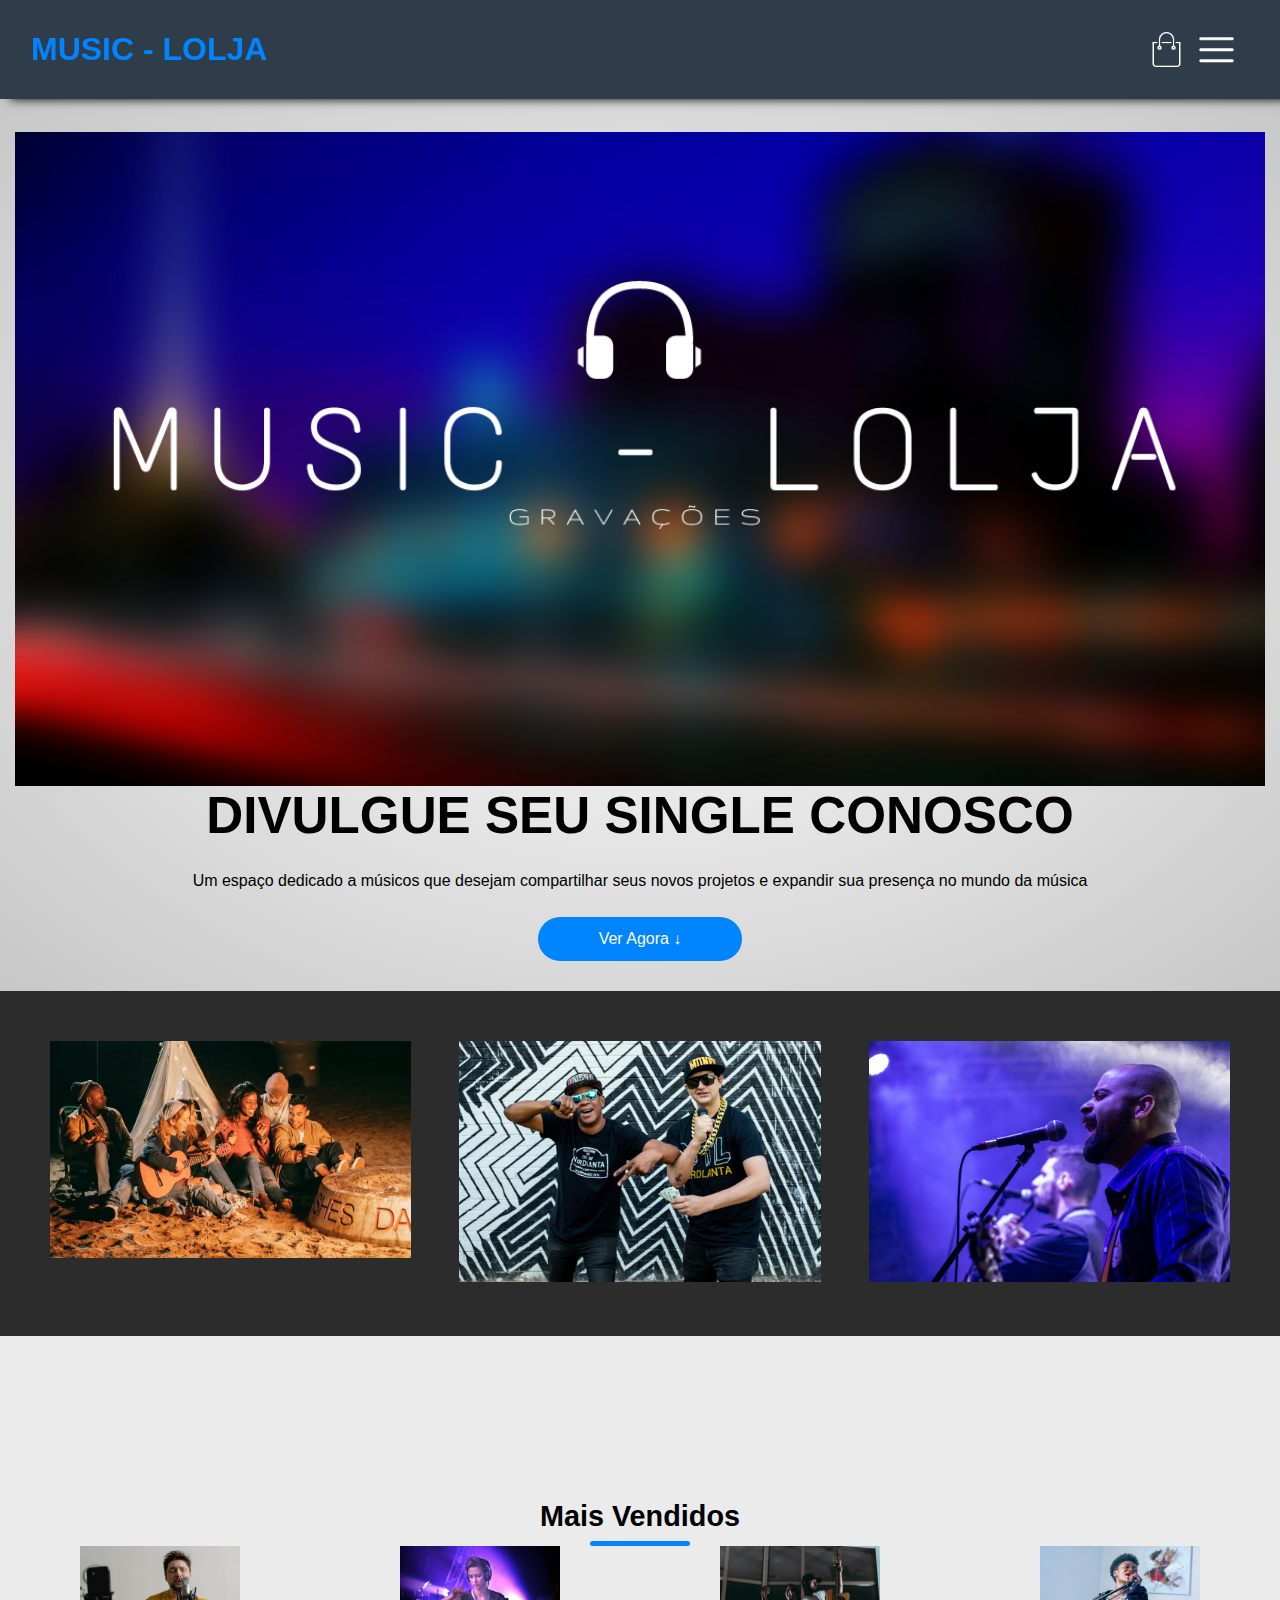
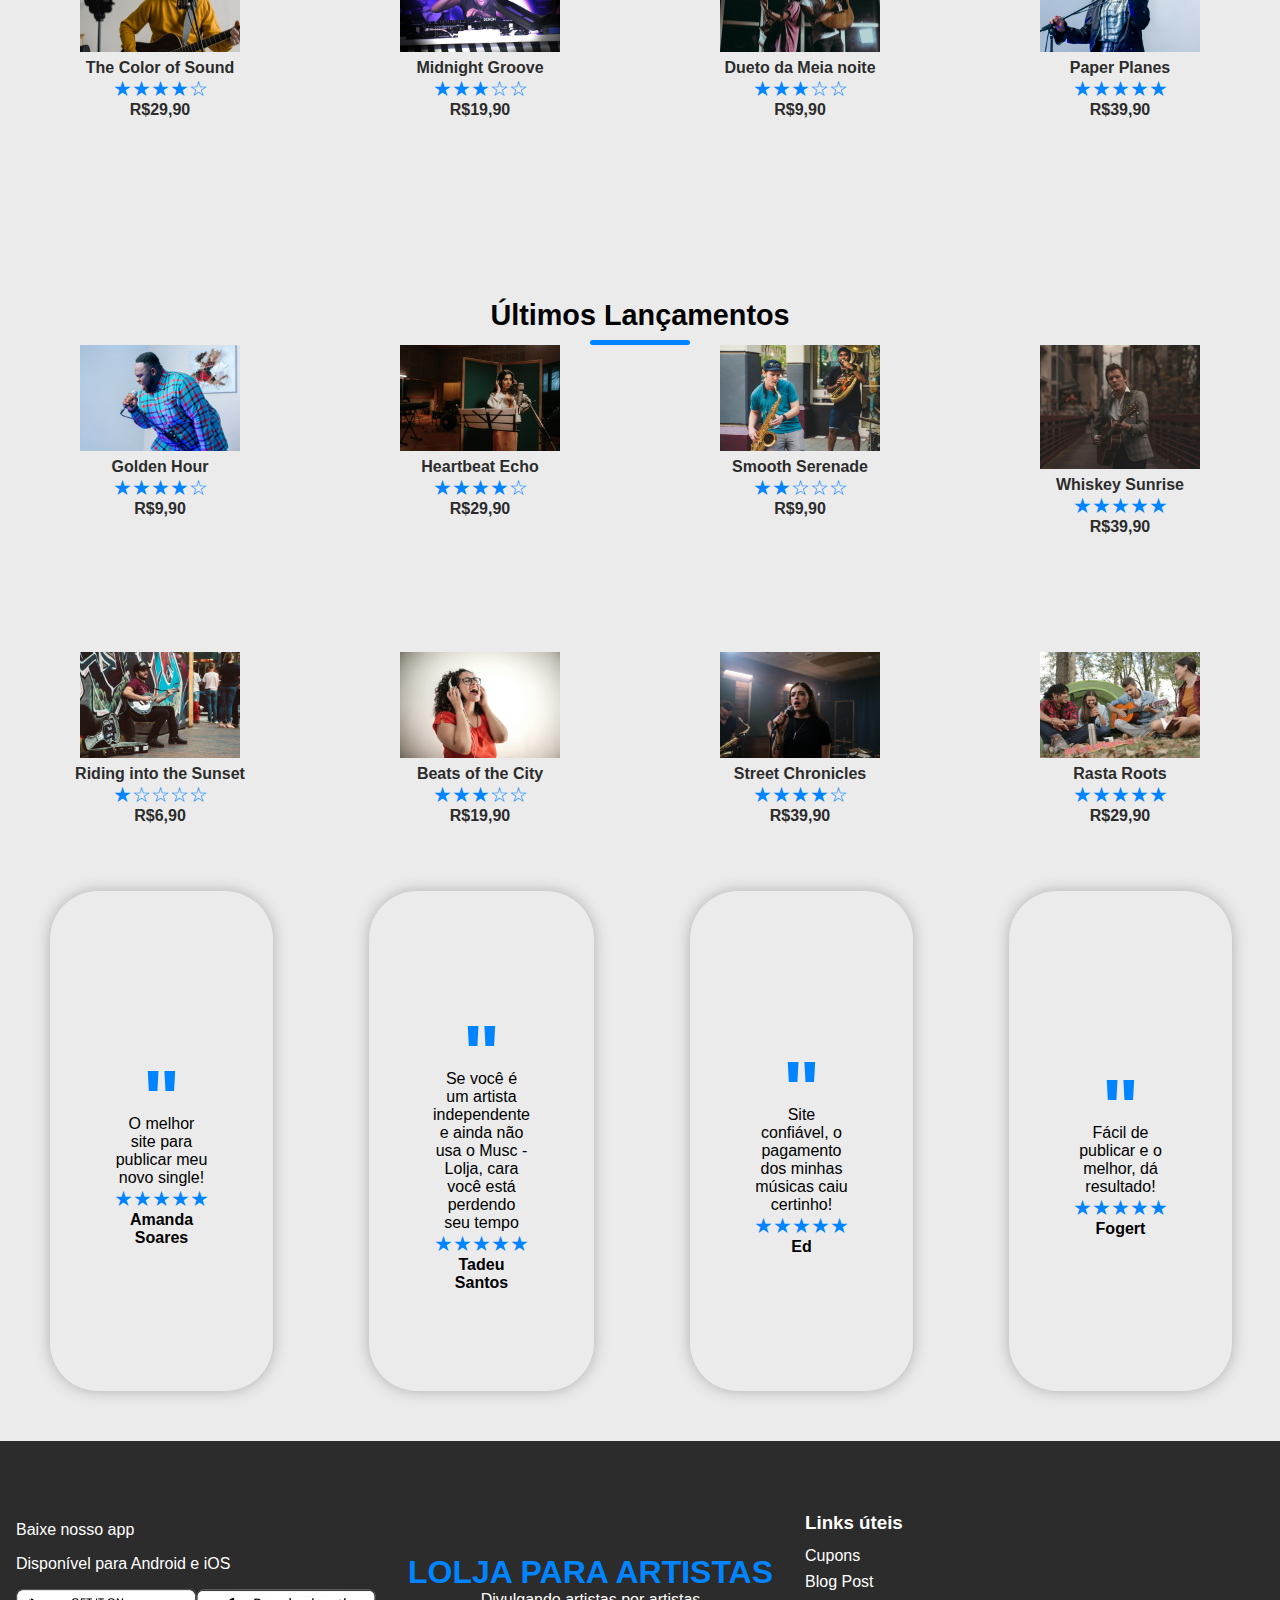
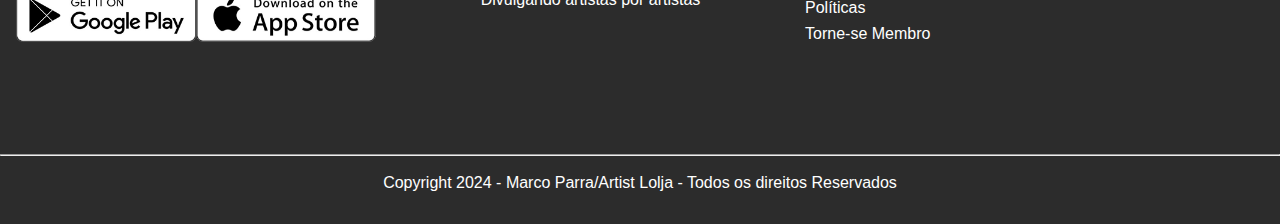
<file: index.html>
<!DOCTYPE html>
<html lang="pt-br">

<head>
    <meta charset="UTF-8">
    <meta name="viewport" content="width=device-width, initial-scale=1.0">
    <title>Music - Lolja </title>
    <link rel="stylesheet" href="/styles/globals.css">
</head>

<body>
    <div Class="navbar">
        <div class="header-inner-container">
            <h1 class="logo"><span> MUSIC - LOLJA </span></h1>
            <nav>
                <ul>
                    <li>
                        <a href="sobre.html"> Sobre </a>
                    </li>

                    <li>
                        <a href="contato.html"> Contatos </a>
                    </li>
                    <li>
                        <a href="login.html"> Login </a>
                    </li>
                </ul>
            </nav>
            <div class="nav-icon-container">
                <img src="/img/cart.png">
                <img src="/img/menu.png" class="menu-button">
            </div>
        </div>
    </div>
    <header>
        <div class="header-inner-container">
            <div class="header-bottom-side"></div>

            <div class="header-bottom-side-right">
                <img src="/img/MÚSICA.png" alt="">
            </div>

            <div class="header-bottom-side-left">
                <h2> DIVULGUE SEU SINGLE CONOSCO </h2>
                <p> Um espaço dedicado a músicos que desejam compartilhar seus novos projetos e expandir sua presença no
                    mundo da música </p>
                <button id="btnVerAgora">Ver Agora &#8595;</button>
            </div>
        </div>
    </header>

    <!--Main Content-->
    <main>
        <div class="gray-bg">
            <div class="page-inner-content">
                <div class="cols cols-3">
                    <a href="pag.html">
                        <img src="/img/images/products/big1.jpg" alt="Produto 1">
                    </a>
                    
                    <a href="pag.html">
                        <img src="/img/images/products/big2.jpg" alt="Produto 1">
                    </a>
                    <a href="pag.html">
                        <img src="/img/images/products/big3.jpg" alt="Produto 1">
                    </a>
                </div>
            </div>
        </div>
        <div>
            <div class="page-inner-content"></div>
            <h3 class="section-title" id="selecao"> Mais Vendidos</h3>
            <div class="subtitle-underline"></div>
            <div class="cols cols-4">
                <div class="product">
                    <img src="/img/images/products/art1.jpg" alt="">
                    <p class="product-name">The Color of Sound</p>
                    <p class="rate">&#9733;&#9733;&#9733;&#9733;&#9734;</p><!--Add estrelas ao produto-->
                    <p class="product-price"><span> R$29,90</span></p><!--Add estrelas ao produto-->
                </div>
                <div class="product">
                    <img src="/img/images/products/art2.jpg" alt="">
                    <p class="product-name">Midnight Groove</p>
                    <p class="rate">&#9733;&#9733;&#9733;&#9734;&#9734;</p><!--Add estrelas ao produto-->
                    <p class="product-price"><span> R$19,90</span></p><!--Add estrelas ao produto-->
                </div>
                <div class="product">
                    <img src="/img/images/products/art3.jpg" alt="">
                    <p class="product-name">Dueto da Meia noite</p>
                    <p class="rate">&#9733;&#9733;&#9733;&#9734;&#9734;</p><!--Add estrelas ao produto-->
                    <p class="product-price"><span> R$9,90</span></p><!--Add estrelas ao produto-->
                </div>
                <div class="product">
                    <img src="/img/images/products/art4.jpg" alt="">
                    <p class="product-name">Paper Planes</p>
                    <p class="rate">&#9733;&#9733;&#9733;&#9733;&#9733;</p><!--Add estrelas ao produto-->
                    <p class="product-price"><span> R$39,90</span></p><!--Add estrelas ao produto-->
                </div>
            </div>
        </div>



        <div class="page-inner-content"></div>
        <h3 class="section-title"> Últimos Lançamentos</h3>
        <div class="subtitle-underline"></div>
        <div class="cols cols-4">
            <div class="product">
                <img src="/img/images/products/art5.jpg" alt="">
                <p class="product-name">Golden Hour</p>
                <p class="rate">&#9733;&#9733;&#9733;&#9733;&#9734;</p><!--Add estrelas ao produto-->
                <p class="product-price"><span> R$9,90</span></p><!--Add estrelas ao produto-->
            </div>
            <div class="product">
                <img src="/img/images/products/art6.jpg" alt="">
                <p class="product-name">Heartbeat Echo</p>
                <p class="rate">&#9733;&#9733;&#9733;&#9733;&#9734;</p><!--Add estrelas ao produto-->
                <p class="product-price"><span> R$29,90</span></p><!--Add estrelas ao produto-->
            </div>
            <div class="product">
                <img src="/img/images/products/art7.jpg" alt="">
                <p class="product-name">Smooth Serenade</p>
                <p class="rate">&#9733;&#9733;&#9734;&#9734;&#9734;</p><!--Add estrelas ao produto-->
                <p class="product-price"><span> R$9,90</span></p><!--Add estrelas ao produto-->
            </div>
            <div class="product">
                <img src="/img/images/products/art8.jpg" alt="">
                <p class="product-name">Whiskey Sunrise</p>
                <p class="rate">&#9733;&#9733;&#9733;&#9733;&#9733;</p><!--Add estrelas ao produto-->
                <p class="product-price"><span> R$39,90</span></p><!--Add estrelas ao produto-->
            </div>
        </div>

        <div class="page-inner-content"></div>

        <div class="cols cols-4">
            <div class="product">
                <img src="/img/images/products/art9.jpg" alt="">
                <p class="product-name">Riding into the Sunset</p>
                <p class="rate">&#9733;&#9734;&#9734;&#9734;&#9734;</p><!--Add estrelas ao produto-->
                <p class="product-price"><span> R$6,90</span></p><!--Add estrelas ao produto-->
            </div>
            <div class="product">
                <img src="/img/images/products/art10.jpg" alt="">
                <p class="product-name">Beats of the City</p>
                <p class="rate">&#9733;&#9733;&#9733;&#9734;&#9734;</p><!--Add estrelas ao produto-->
                <p class="product-price"><span> R$19,90</span></p><!--Add estrelas ao produto-->
            </div>
            <div class="product">
                <img src="/img/images/products/art11.jpg" alt="">
                <p class="product-name">Street Chronicles</p>
                <p class="rate">&#9733;&#9733;&#9733;&#9733;&#9734;</p><!--Add estrelas ao produto-->
                <p class="product-price"><span> R$39,90</span></p><!--Add estrelas ao produto-->
            </div>
            <div class="product">
                <img src="/img/images/products/art12.jpg" alt="">
                <p class="product-name">Rasta Roots</p>
                <p class="rate">&#9733;&#9733;&#9733;&#9733;&#9733;</p><!--Add estrelas ao produto-->
                <p class="product-price"><span> R$29,90</span></p><!--Add estrelas ao produto-->
            </div>
        </div>

        <div>
            <div class="page-inner-content">
                <div class="comentarios">
                    <div class="coment">
                        <p>"</p>
                        <p> O melhor site para publicar meu novo single! </p>
                        <p class="rate">&#9733;&#9733;&#9733;&#9733;&#9733;</p>
                        <p>Amanda Soares</p>
                    </div>
                    <div class="coment">
                        <p>"</p>
                        <p> Se você é um artista independente e ainda não usa o Musc - Lolja, cara você está perdendo
                            seu tempo </p>
                        <p class="rate">&#9733;&#9733;&#9733;&#9733;&#9733;</p>
                        <p>Tadeu Santos</p>
                    </div>

                    <div class="coment">
                        <p>"</p>
                        <p> Site confiável, o pagamento dos minhas músicas caiu certinho! </p>
                        <p class="rate">&#9733;&#9733;&#9733;&#9733;&#9733;</p>
                        <p>Ed</p>
                    </div>

                    <div class="coment">
                        <p>"</p>
                        <p> Fácil de publicar e o melhor, dá resultado! </p>
                        <p class="rate">&#9733;&#9733;&#9733;&#9733;&#9733;</p>
                        <p>Fogert</p>
                    </div>



                </div>
            </div>
        </div>
    </main>

    <footer class="gray-bg">
        <div class="page-inner-content footer-content">
            <div class="baixar">
                <p>
                    Baixe nosso app
                </p>
                <p>
                    Disponível para Android e iOS
                </p>
                <div>
                    <img src="img/play-store.png" alt="">
                    <img src="img/app-store.png" alt="">
                </div>
            </div>
            <div class="logo-footer">
                <h1 class="logo"><span> LOLJA PARA ARTISTAS </span></h1>
                <p>Divulgando artistas por artistas</p>
            </div>
            <div class="links-footer">
                <h3>Links úteis</h3>
                <ul>
                    <li>Cupons</li>
                    <li>Blog Post</li>
                    <li>Políticas</li>
                    <li>Torne-se Membro</li>
                </ul>
            </div>
        </div>



        <div class="page-inner-content copyright">
            <hr><br>
            <p>Copyright 2024 - Marco Parra/Artist Lolja - Todos os direitos Reservados</p>
        </div>

    </footer>




    <script src="/index.js"></script>
</body>

</html>
</file>
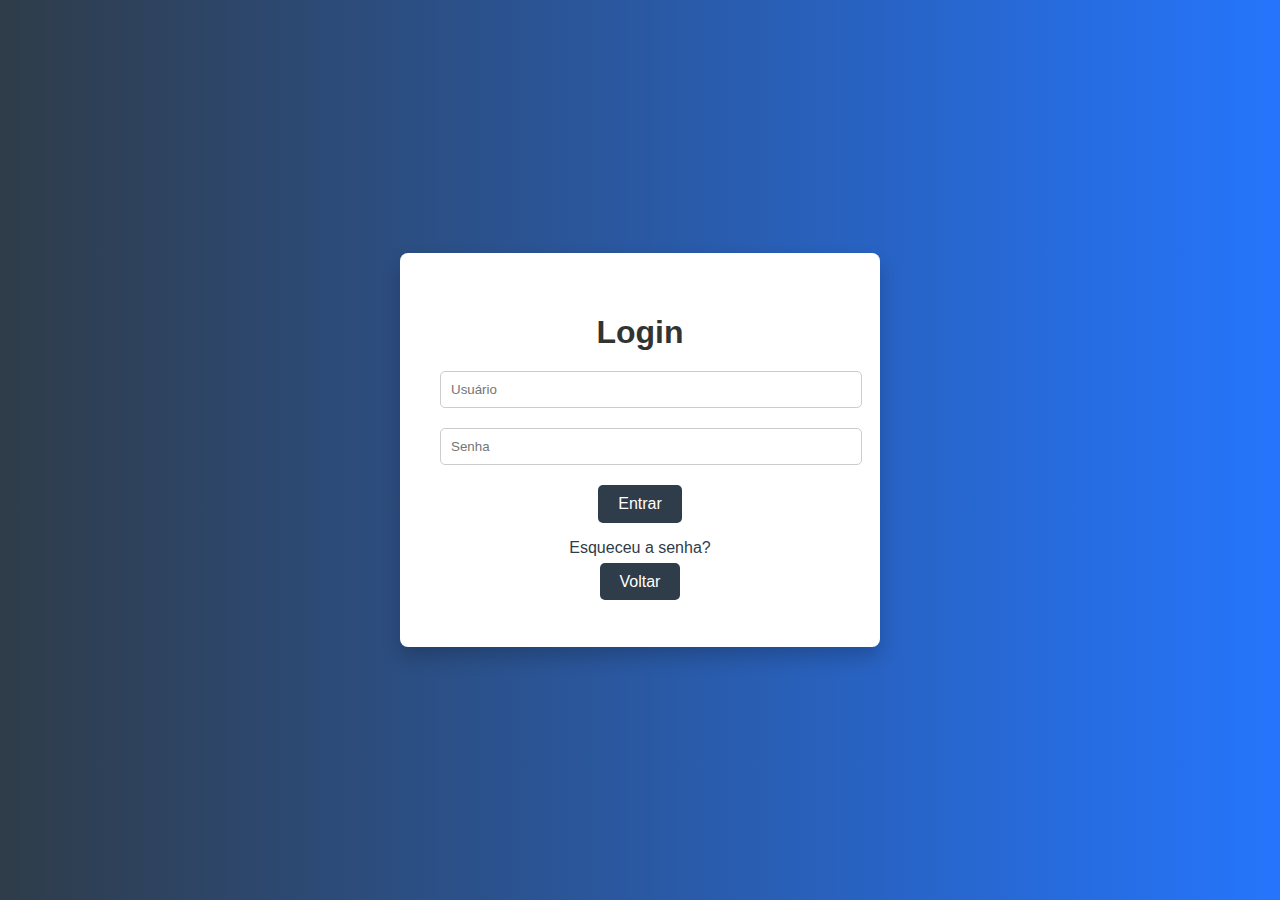
<file: login.html>
<!DOCTYPE html>
<html lang="pt-br">

<head>
    <meta charset="UTF-8">
    <title>Login</title>
    <style>
        body {
            font-family: 'Arial', sans-serif;
            margin: 0;
            padding: 0;
            background: linear-gradient(to right, rgb(47, 60, 73), #2575fc);
            /* Fundo com gradiente */
            height: 100vh;
            /* Altura da janela inteira */
            display: flex;
            justify-content: center;
            /* Centraliza horizontalmente */
            align-items: center;
            /* Centraliza verticalmente */
        }

        .login-container {
            background-color: #ffffff;
            /* Fundo branco para o formulário */
            padding: 40px;
            /* Espaçamento interno */
            border-radius: 8px;
            /* Bordas arredondadas */
            box-shadow: 0 10px 20px rgba(0, 0, 0, 0.2);
            /* Sombra para profundidade */
            text-align: center;
            /* Centraliza o texto no container */
            max-width: 400px;
            /* Largura máxima do container */
            width: 100%;
            /* Garante que preenche até o máximo */
        }

        h1 {
            color: #333;
            /* Cor do título */
            margin-bottom: 20px;
            /* Espaçamento abaixo do título */
        }

        input[type="text"],
        input[type="password"] {
            width: 100%;
            /* Ocupa toda a largura */
            padding: 10px;
            /* Espaçamento interno */
            margin-bottom: 20px;
            /* Espaçamento entre campos */
            border: 1px solid #ccc;
            /* Borda clara */
            border-radius: 5px;
            /* Bordas arredondadas */
        }

        button {
            padding: 10px 20px;
            /* Espaçamento interno */
            background-color: rgb(47, 60, 73);
            /* Cor do botão */
            color: #ffffff;
            /* Cor do texto do botão */
            border: none;
            /* Sem borda */
            border-radius: 5px;
            /* Bordas arredondadas */
            cursor: pointer;
            /* Cursor para indicar clique */
            font-size: 16px;
            /* Tamanho do texto */
        }

        button:hover {
            background-color: #2575fc;
            /* Cor do botão ao passar o mouse */
        }

        .link {
            color: rgb(47, 60, 73);
            /* Cor do link */
            text-decoration: none;
            /* Sem sublinhado */
        }

        .link:hover {
            text-decoration: underline;
            /* Sublinhado ao passar o mouse */
        }
    </style>
</head>

<body>

    <div class="login-container">
        <h1>Login</h1>
        <form action="processar_login.php" method="post">
            <input type="text" name="usuario" placeholder="Usuário" required> <!-- Campo para o nome de usuário -->
            <input type="password" name="senha" placeholder="Senha" required> <!-- Campo para a senha -->
            <button type="submit">Entrar</button> <!-- Botão para submeter -->
        </form>
        <p>
            <a href="esqueci_senha.html" class="link">Esqueceu a senha?</a> <!-- Link para recuperação de senha -->
           
        <div>
           
            <a href="index.html" class="link"
                style="background-color: rgb(47, 60, 73); color: white; padding: 10px 20px; border-radius: 5px; text-decoration: none;">Voltar</a>
        </div>
        </p>
    </div>


</body>

</html>
</file>
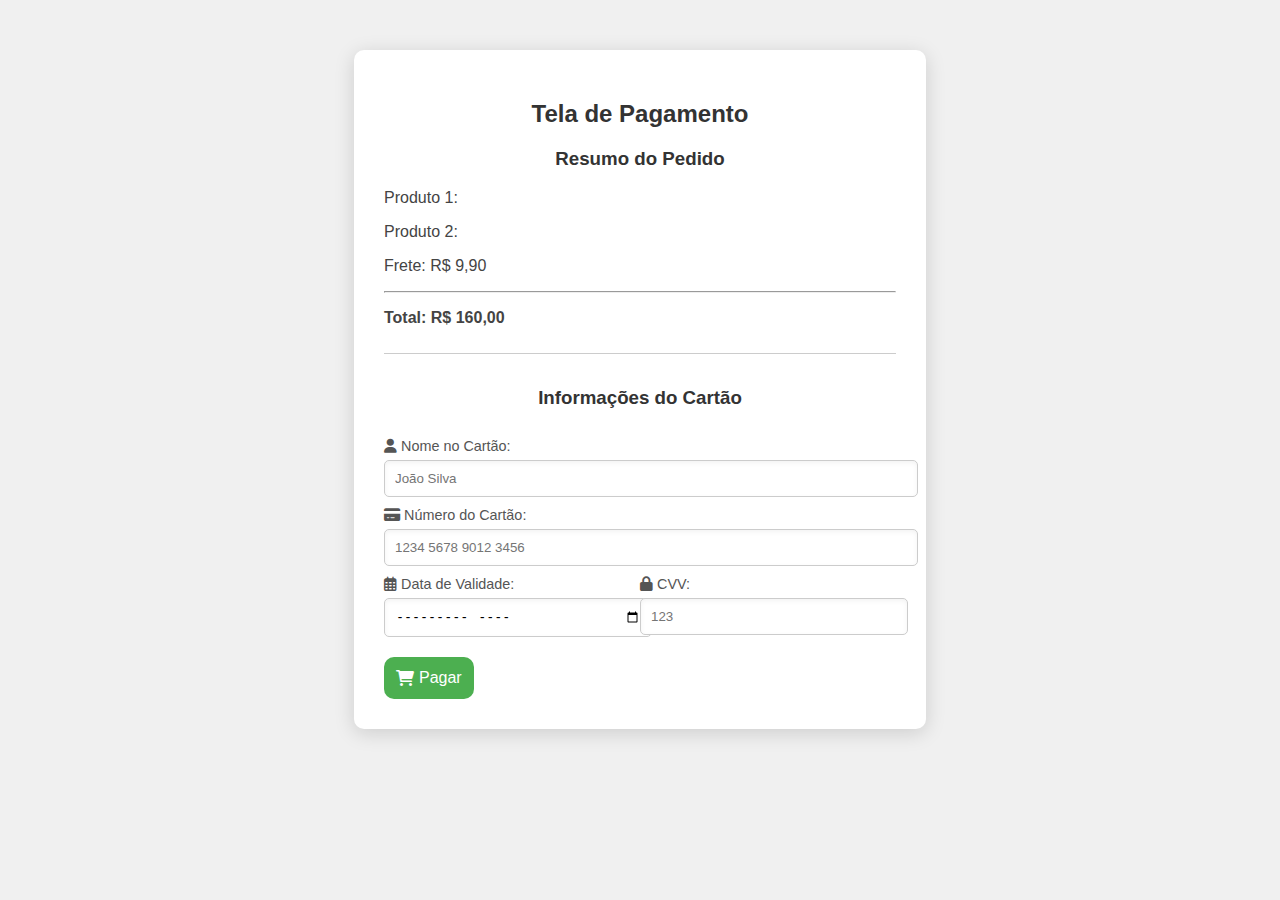
<file: pag.html>
<!DOCTYPE html>
<html lang="pt-br">
<head>
    <meta charset="UTF-8">
    <title>Tela de Pagamento</title>
    <link rel="stylesheet" href="https://cdnjs.cloudflare.com/ajax/libs/font-awesome/6.0.0-beta3/css/all.min.css">
    <link rel="stylesheet" href="styles/styles.css">
</head>
<body>
    <div class="container">
        <h2>Tela de Pagamento</h2>
        
        <form id="payment-form">
            <div class="order-summary">
                <h3>Resumo do Pedido</h3>
                <p>Produto 1: </p>
                <p>Produto 2: </p>
                <p>Frete: R$ 9,90</p>
                <hr>
                <p><strong>Total: R$ 160,00</strong></p>
            </div>
            
            <div class="payment-info">
                <h3>Informações do Cartão</h3>
                <label for="card-name"><i class="fas fa-user"></i> Nome no Cartão:</label>
                <input type="text" id="card-name" name="card-name" required placeholder="João Silva">

                <label for="card-number"><i class="fas fa-credit-card"></i> Número do Cartão:</label>
                <input type="text" id="card-number" name="card-number" required placeholder="1234 5678 9012 3456">

                <div class="card-details">
                    <div>
                        <label for="expiry-date"><i class="far fa-calendar-alt"></i> Data de Validade:</label>
                        <input type="month" id="expiry-date" name="expiry-date" required>
                    </div>
                    <div>
                        <label for="cvv"><i class="fas fa-lock"></i> CVV:</label>
                        <input type="text" id="cvv" name="cvv" maxlength="3" required placeholder="123">
                    </div>
                </div>
            </div>
            
            <button type="submit"><i class="fas fa-shopping-cart"></i> Pagar</button>
        </form>
    </div>
</body>
</html>
</file>
<file: styles/globals.css>
* {
    box-sizing: border-box;
    padding: 0;
    margin: 0;
}

body {
    font-family: 'arial'
}

/* O Header começa a baixo*/

.header-inner-container {
    max-width: 1300px;
    margin-left: auto;
    margin-right: auto;
    cursor: pointer;
    padding: 15px;
}

.navbar {
    background-color: rgb(47, 60, 73);
    padding: 1rem;
    position: sticky;
    top: 0;
    box-shadow: 10px 0px 10px black;
    z-index: 99;
}

.navbar>div {
    display: flex;
    align-items: center;
    justify-content: space-between;
    position: relative;
}

.logo span {
    color: #0084ff;
}

nav ul {
    display: flex;
    list-style: none;
    align-items: center;
}

.nav-icon-container {
    display: flex;
    align-items: center;
}

.nav-icon-container img {
    width: 35px;
    cursor: pointer;
    margin-right: 15px;
}

nav ul li {
    margin-right: 1.5rem;
    cursor: pointer;
    color: white;
}

nav ul li:hover {
    transform: translateY(5-p);
    transition: all 0.2;
    color: #0084ff;
}

.menu-button {
    display: none;
}

header {
    background-image: radial-gradient(#fff, #c7c7c7);
    
}


.header-bottom-side {
    display: inline;
    align-items: center;
    justify-content: center;
    text-align: center;
    padding: 1rem;
 
}

.header-bottom-side-left {
    height: 100%;
    flex-basis: 50%;
    align-items: center;
    text-align: center;
    padding-bottom: 15px;
}

.header-bottom-side-left h2 {
    font-size: 3.2rem;
    margin-bottom: 1.5rem;
}

.header-bottom-side-left p {
    line-height: 1.5rem;
    margin-bottom: 1.5rem;
    
}

.header-bottom-side-left button {
    background-color: #0084ff;
    border: none;
    cursor: pointer;
    padding: 0.8rem 3.8rem;
    border-radius: 9999px;
    color: white;
    font-weight: 500;
    font-size: 1rem;
    transition: all 0.5s;
}

.header-bottom-side-left button:houver {
    background-color: rgb(47, 60, 73);
}



.header-bottom-side-right {
    flex-basis: 50%;
    display: flex;
    align-items: center;
    justify-content: center;
}

.header-bottom-side-right img {
    width: 115%;
}

/* O Header termina acima */

/*Media Querys abaixo*/

@media (min-width: 800px) {
    .logo {
        font: size 1.2rem;
    }

    .menu-button {
        display: block;
    }

    .header-bottom-side {
        flex-direction: column;
        text-align: center;
        padding-top: 4rem;
    }

    nav {
        position: absolute;
        background-color: #2c2c2c;
        width: 100%;
        top: 46px;
        display: none;
    }

    .show-menu nav {
        display: block;
    }

    nav ul {
        flex-direction: column;
    }

    nav ul li {
        text-align: center;
        padding: 0.8rem;
    }

}

/*Main Content*/

main {
    background-color: #ebebeb;
}

.gray-bg {
    background-color: #2c2c2c;
}

.page-inner-content {
    max-width: 1280px;
    margin: 0 auto;
    padding: 50px;
    cursor: pointer;
}

.cols {
    display: grid;
    justify-content: space-evenly;
    padding-top: 4rem 1rem;
}

.cols-3 {
    grid-template-columns: repeat(3, 1fr);
    gap: 3rem;

}

.cols-3 img {
    max-width: 100%;
    align-items: center;

}

.cols-4 img {
    max-width: 50%;
}

.cols-4 {
    display: grid;
    /**/
    grid-template-columns: repeat(4, 1fr);
}

.cols>div {
    cursor: pointer;
    transition: all 0.1s;
    /* Adicionada a unidade de tempo "s" para segundos */
}

.cols>*:hover {
    /* Corrigido "houver" para "hover" */
    transform: translateY(-35px);
    /* Ajustado o valor para uma translação mais realista */
}

.section-title {
    text-align: center;
    margin-top: 4rem;
    font-size: 1.8rem;
}

.subtitle-underline {
    width: 100px;
    height: 5px;
    background-color: #0084ff;
    border-radius: 9999px;
    margin: 8px auto 0 auto;
}

.product {
    color: #2c2c2c2c;
    margin-bottom: 1rem;
    display: flex;
    flex-direction: column;
    align-items: center;
}

.product-name {
    font-weight: 600;
    margin-top: 0.4rem;
    color: #2c2c2c;
}

.rate {
    color: #0084ff;
    font-size: 1.3rem;
}

.product-price span {
    font-weight: 600;
    color: #2c2c2c;
}

.exclusive-container{
    color:white;
    flex-direction: row-reverse;
    padding: 5rem 1rem;
}

.exclusive-container img{
    max-width: 30px;
}

/*Media queries */

@media(max-width:800px){
    .section-title{
        font-size: 1rem;
    }

    .cols-3{
        grid-template-columns: repeat(1, 1fr);
    }

    .cols-4{
        grid-template-columns: repeat(2, 1fr);
    }

    .product-name, .product-price, .rate{
        max-height: 1rem;
        overflow: hidden;
        font-size: 0.8rem;
    }

    .exclusive-container{
        flex-direction: column-reverse;
    }

    .exclusive-container img{
        margin-bottom: 4rem;
    }
}

/*Main Content*/

/*comentarios é testimonials*/

.comentarios{
    display: flex;
    flex-direction: row;
    justify-content: space-between;
    align-items: center;
    gap: 6rem;  /* Espaçamento entre blocos */
  
}

/*coment é testimonail*/

.coment {
    display: flex;
    flex-direction: column;
    justify-content: center;
    align-items: center;
    text-align: center;
    box-shadow: 0 0 15px #afafaf;
    padding: 4rem;
    border-radius: 3rem;
    cursor: pointer;
    width: 500px;  /* Largura fixa */
    height: 500px; /* Altura fixa */
}



.coment:houver{
    transform: translateY(-5px);
}

.coment p{
    width: 100%;       /* O texto ocupará toda a largura do contêiner */
    word-wrap: break-word;  /* Quebra as palavras quando necessário */
    text-align: center
}

.coment p:first-child{
    font-weight: bold;
    font-size: 5rem;
    color:#0084ff;
    margin-top: 3rem;
    line-height: 2rem;
    align-items: center;
}

.coment p:last-child{
    font-weight: bold;
}


/*Media queries */

@media (max-width: 800px){
    .comentarios{
        flex-direction: column;
    }

    .coment{
        margin-bottom:1.2rem;
    }
}


/*Footer */

.footer-content{
    display: flex;
    align-items: center;
    color:white;
    padding: 4rem 1rem;
    gap: 2rem;
}

.baixar>*{
    margin: 1rem 0;

}

.baixar>p:first-child{
    margin: 1rem 0;
    color:white;

}

.baixar>div{
    display: flex;
}

.baixar>div img{
    width: 180px;
}

.logo-footer{
    text-align: center;    
}

.links-footer h3{
    color:white;
    margin-bottom: 0.8rem;
}

.links-footer ul{
    list-style: none;

}

.links-footer ul li{
    margin-bottom: 0.5rem;
    cursor:pointer;
}

.copyright{
    color:white;
    padding: 2rem 0;
    text-align: center;
}


/*Media Queries*/

@media (max-width:800px){
    .footer-content{
        display:inline;
        font-size:0.8rem;
    }
    .footer-content>div{
        padding: 1rem;
    }
    .baixar>div{
        display: inline;
    }
    .baixar>div img{
        width: 120px;
    }
    .copyright{
        font-size: 0.8rem;
    }


}


/*Footer */
</file>
<file: styles/styles.css>
/* styles.css */
body {
    font-family: 'Segoe UI', Tahoma, Geneva, Verdana, sans-serif;
    background-color: #f0f0f0;
    margin: 0;
    padding: 0;
}

.container {
    width: 40%;
    margin: 50px auto;
    background-color: white;
    padding: 30px;
    box-shadow: 0px 4px 20px rgba(0, 0, 0, 0.15);
    border-radius: 10px;
}

h2, h3 {
    text-align: center;
    color: #333;
}

.order-summary {
    text-align: left;
    border-bottom: 1px solid #ccc;
    padding-bottom: 10px;
    color: #444;
}

.payment-info {
    text-align: left;
    padding-top: 15px;
}

label {
    display: inline-block;
    margin-top: 10px;
    font-size: 0.9rem;
    color: #555;
}

input {
    padding: 10px;
    margin-top: 5px;
    border: 1px solid #ccc;
    border-radius: 5px;
    width: 100%;
    box-shadow: inset 0px 2px 5px rgba(0, 0, 0, 0.05);
}

.card-details {
    display: flex;
    justify-content: space-between;
}

.card-details > div {
    flex: 1;
    margin-right: 10px;
}

button {
    padding: 12px;
    background-color: #4CAF50;
    color: white;
    border: none;
    border-radius: 10px;
    cursor: pointer;
    font-size: 1rem;
    transition: background-color 0.3s;
    display: inline-flex;
    align-items: center;
    justify-content: center;
    margin-top: 20px;
}

button:hover {
    background-color: #45a049;
}

button i {
    margin-right: 5px;
}
</file>
